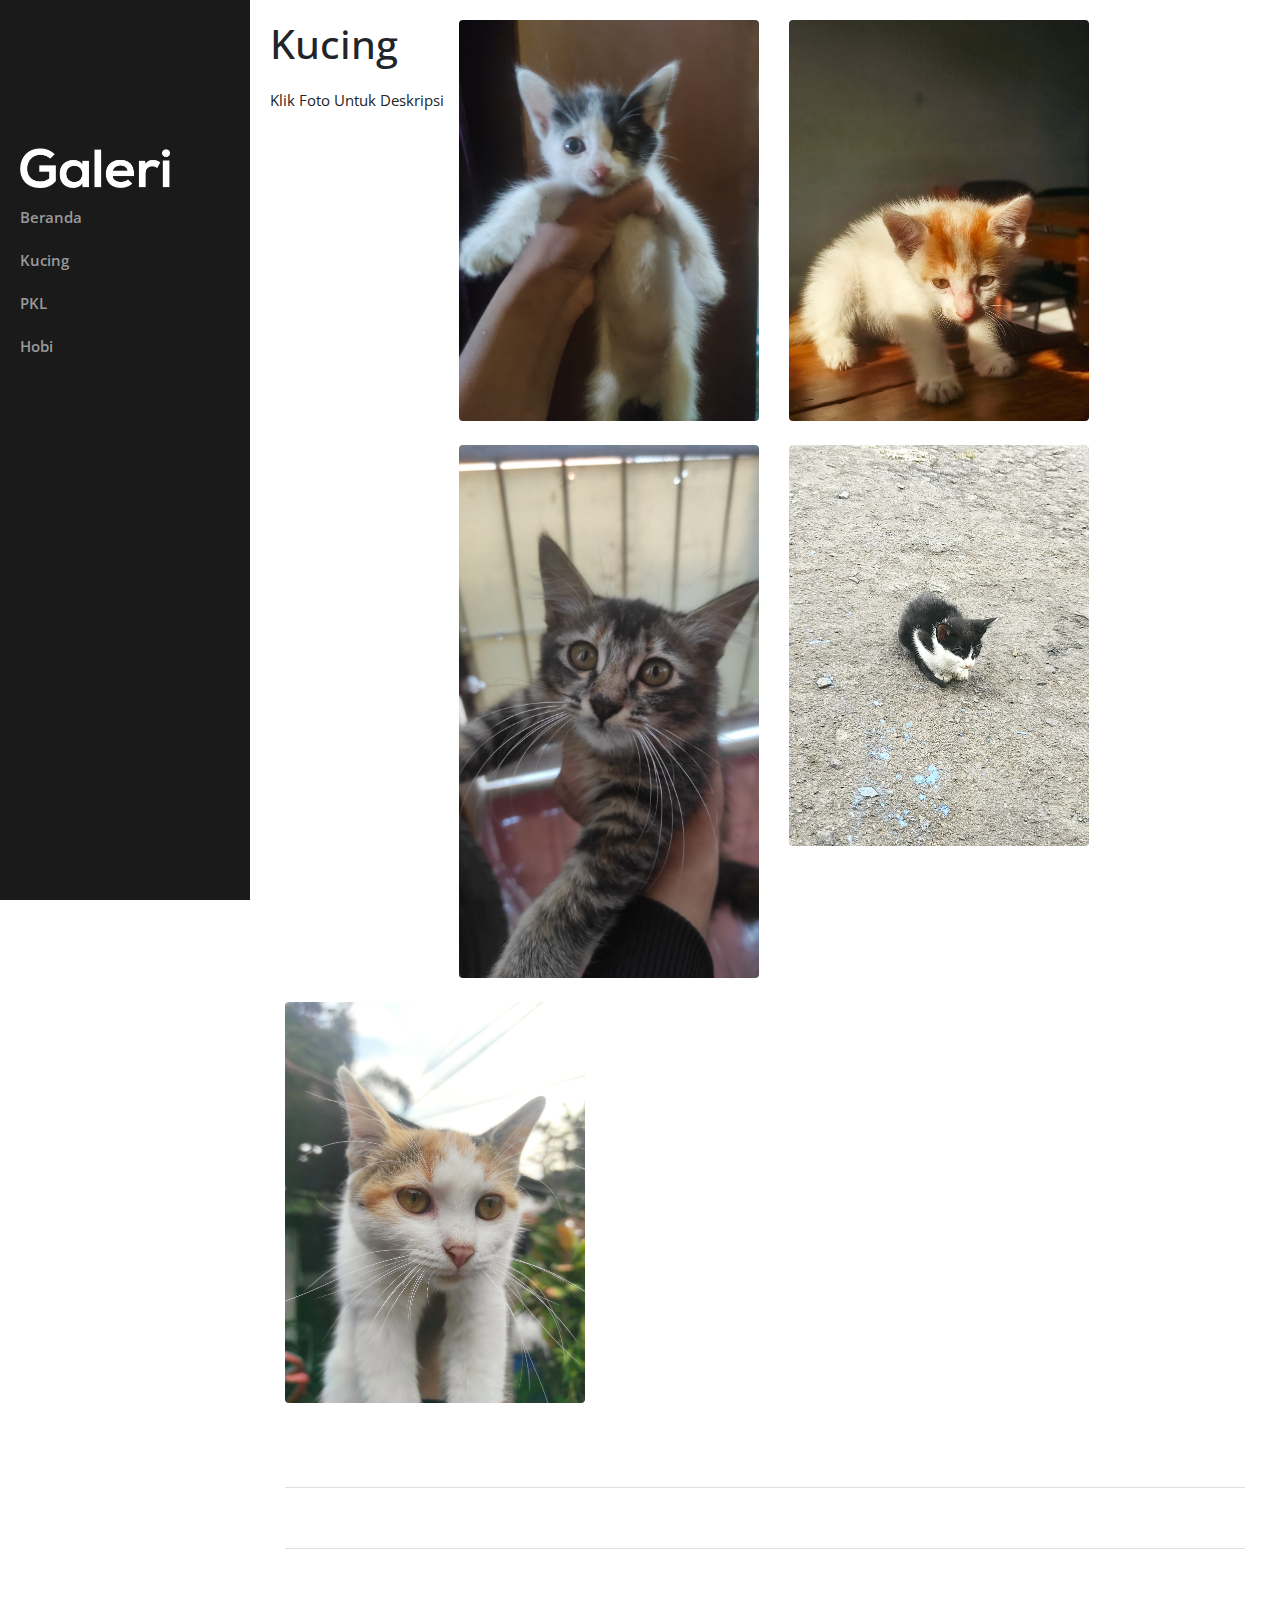
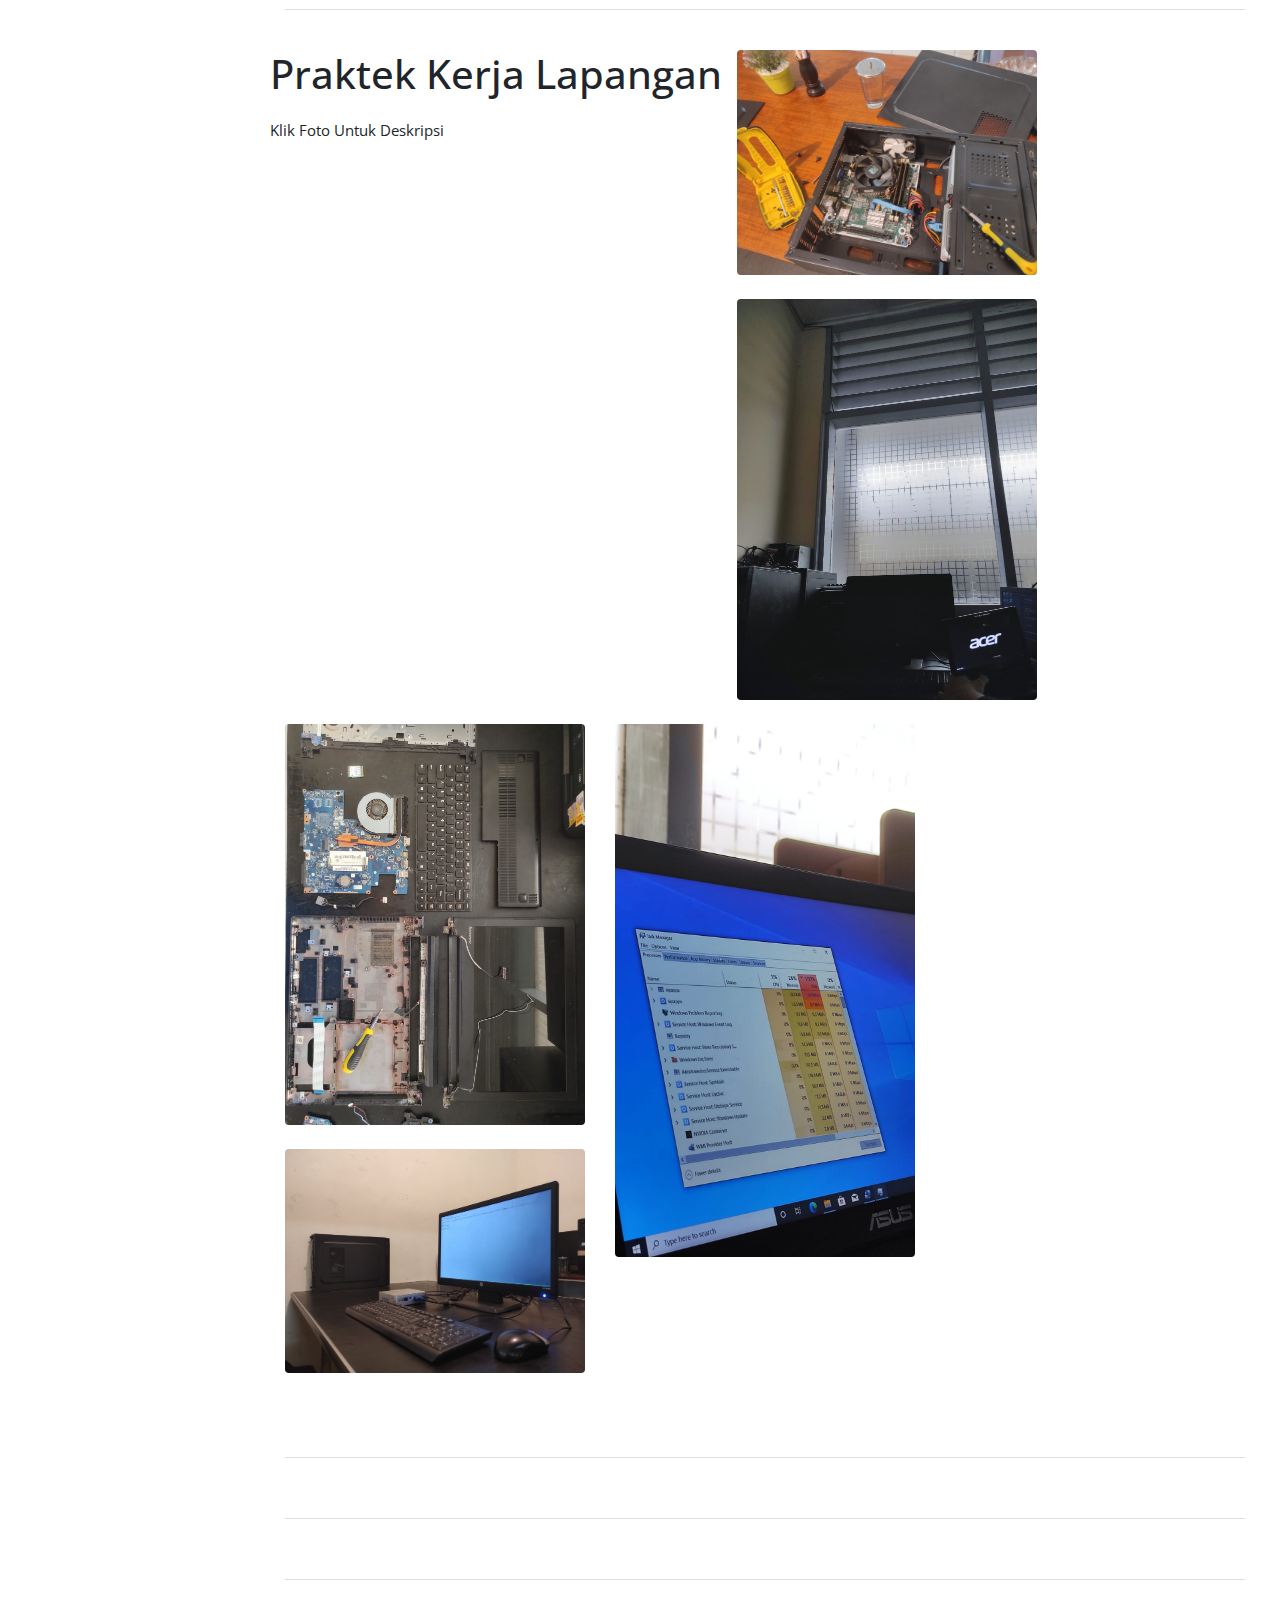
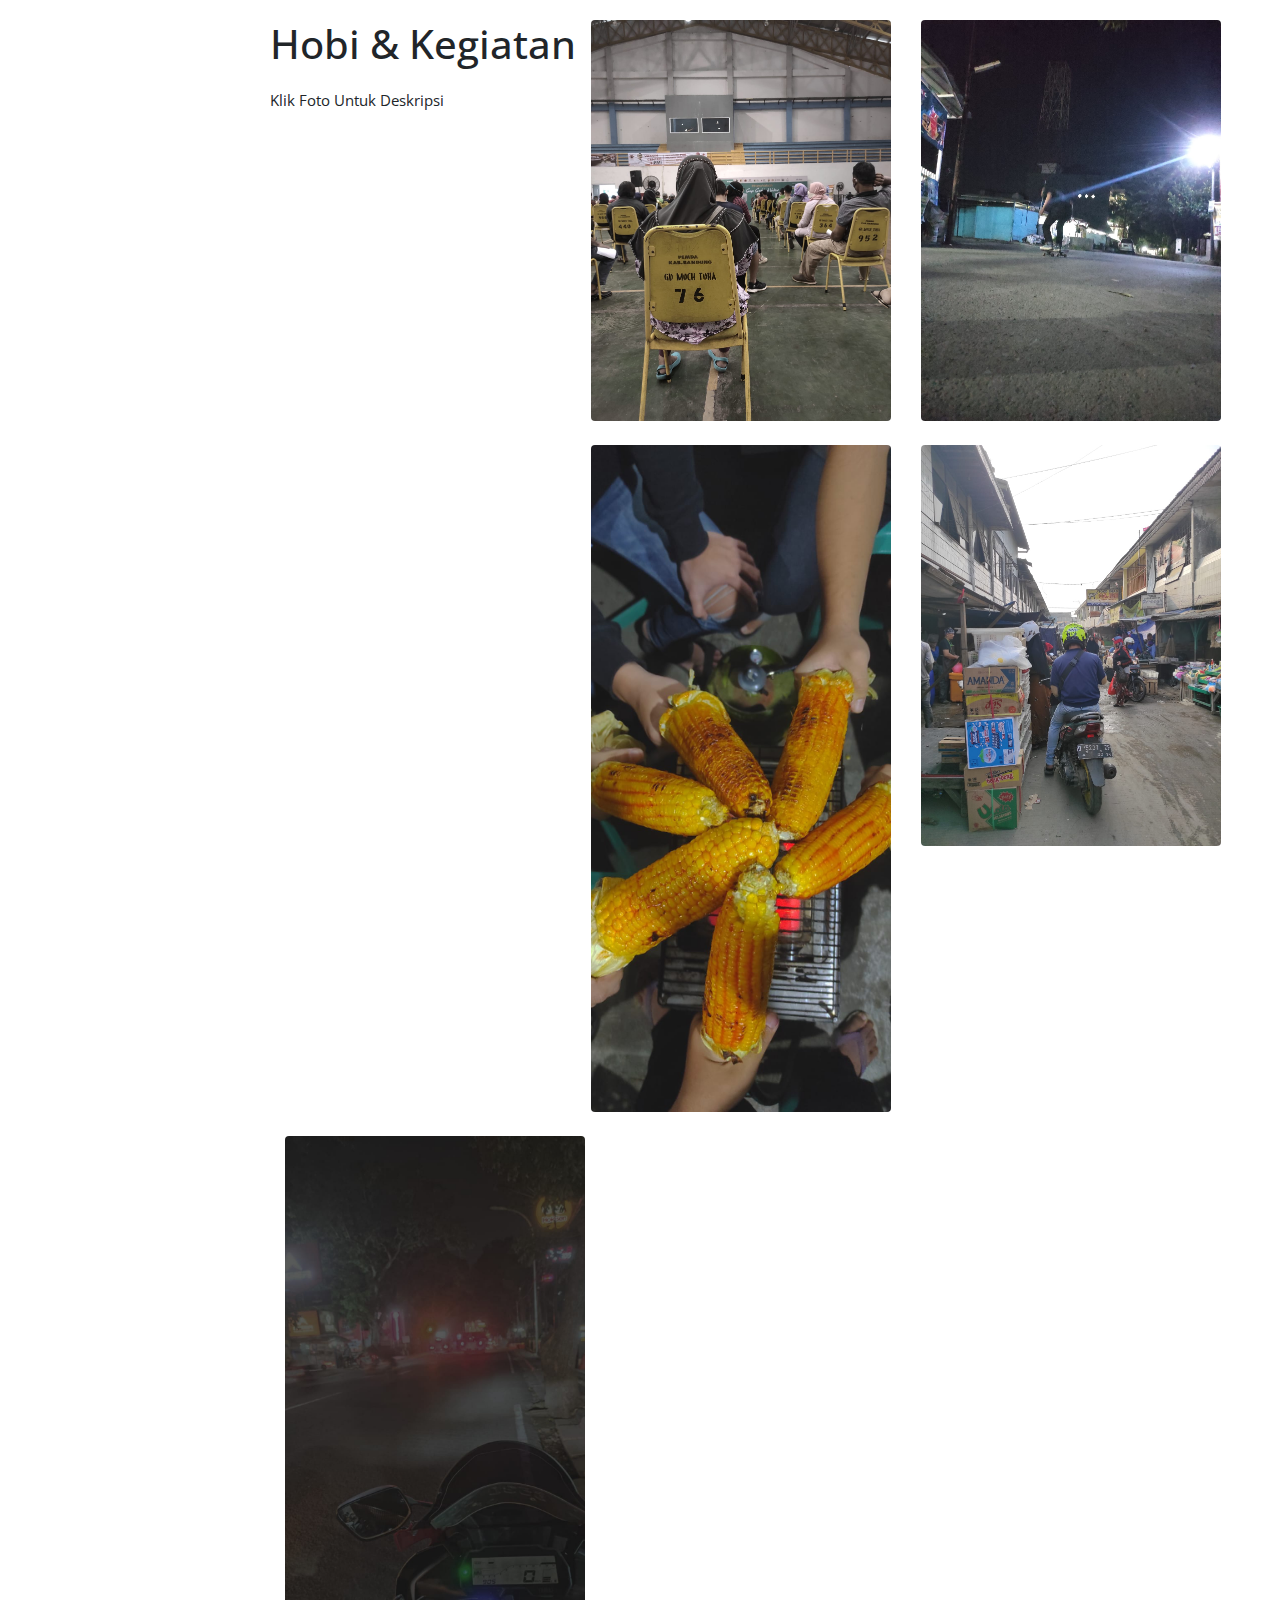
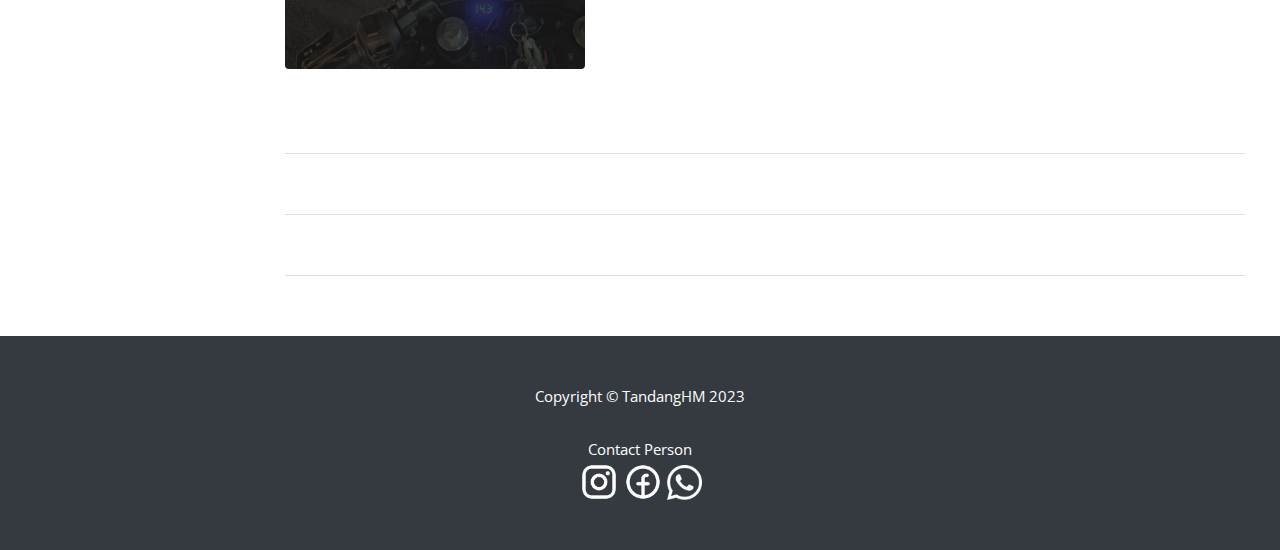
<file: galeri.html>
<!DOCTYPE html>
<html lang="en">
<head>
	<title>ClouseauBlogs</title>
	<!-- icon Web -->
	<link rel="icon" type="image/x-icon" href="assets/pp.jpg" />

	<link href="https://cdn.jsdelivr.net/npm/bootstrap@5.3.0-alpha3/dist/css/bootstrap.min.css" rel="stylesheet" integrity="sha384-KK94CHFLLe+nY2dmCWGMq91rCGa5gtU4mk92HdvYe+M/SXH301p5ILy+dN9+nJOZ" crossorigin="anonymous">
	<link href="https://fonts.googleapis.com/css?family=Source+Code+Pro:300,400,600" rel="stylesheet">
	<link href="https://fonts.googleapis.com/css?family=Open+Sans:300,400,600" rel="stylesheet">
	<link rel="stylesheet" href="https://cdn.jsdelivr.net/npm/bootstrap@4.0.0/dist/css/bootstrap.min.css" integrity="sha384-Gn5384xqQ1aoWXA+058RXPxPg6fy4IWvTNh0E263XmFcJlSAwiGgFAW/dAiS6JXm" crossorigin="anonymous">
    <link href="css/styles1.css" rel="stylesheet">
</head>
<body>
    <div id="wrapper">

        <!-- sidebar cuy -->
        <div id="sidebar-wrapper">
			<script src="https://cdn.jsdelivr.net/npm/bootstrap@5.3.0-alpha3/dist/js/bootstrap.bundle.min.js" integrity="sha384-ENjdO4Dr2bkBIFxQihCFPSNcEH1C3UXSaTcNMHNLGNuLZqjGKbSrEMZ3wGcgovqy" crossorigin="anonymous"></script>
            <ul class="sidebar-nav">
                <li class="sidebar-brand">
					<a href="#kucing"><img src="assets/galeri1.png" alt="" width="150" height="40"></a>
                <li>
					<a href="index.html">Beranda</a>
				</li>
				<li>
                    <a href="#kucing">Kucing</a>
                </li>
                <li>
                    <a href="#pkl">PKL</a>
				</li>
				<li>
                    <a href="#hobi">Hobi</a>
                </li>
			</li>
            </ul>
        </div>
        <!-- akhir sidebar -->


        <!-- Page Content -->
        <div id="page-content-wrapper">
            <div class="container-fluid">
                <div class="row">
					
					<div id="kucing">
						<h1>
							Kucing
						</h1>
						<p>
							Klik Foto Untuk Deskripsi
						</p>
					</div>
					<div class="col-lg-4 col-md-12 mb-4 mb-lg-0">
						<div>
							<a data-target="#myModal" data-toggle="modal">
								<img src="assets/kucing1.jpg" class="w-100 shadow-1-strong rounded mb-4" alt=""></a>
							</a>
							<!-- Modal -->
							<div tabindex="-1" class="modal fade" id="myModal" role="dialog" aria-hidden="true" aria-labelledby="myModalLabel">
								<div class="modal-dialog">
									<div class="modal-content">
										<div class="modal-header">
											<h4 class="modal-title" id="myModalLabel">Kucing Sapi</h4>
											<button class="close" aria-hidden="true" type="button" data-dismiss="modal">×</button>
										</div>
										<div class="modal-body">
											  <p>
												Kucing ini adalah kucing liar yang sering mampir dirumahku,
												warna bulu dia sangat unik karena mirip sekali dengan warna sapi,
												kucing ini sangat bandel karena dia selalu menggigit kabel earphoneku.
												Kini kucing ini sudah pergi entah kemana dan foto ini adalah
												foto kenang-kenangan dia
											  </p>
										</div>
									</div><!-- /.modal-content -->
								</div><!-- /.modal-dialog -->
							</div><!-- /.modal -->
						</div>
						<div>
							<a data-target="#myModal2" data-toggle="modal">
								<img src="assets/kucing2.jpg" class="w-100 shadow-1-strong rounded mb-4" alt=""></a>
							</a>
							<!-- Modal -->
							<div tabindex="-1" class="modal fade" id="myModal2" role="dialog" aria-hidden="true" aria-labelledby="myModalLabel">
								<div class="modal-dialog">
									<div class="modal-content">
										<div class="modal-header">
											<h4 class="modal-title" id="myModalLabel">Kucing Bu Guru</h4>
											<button class="close" aria-hidden="true" type="button" data-dismiss="modal">×</button>
										</div>
										<div class="modal-body">
											  <p>
												Kucing ini adalah kucing kepunyaan Ibu Guru ku ketika aku SMK,
												dia ku temukan di halaman depan rumah Ibu Guru disaat aku menunggu giliran
												untuk ujian tes akhir.
											  </p>
										</div>
									</div><!-- /.modal-content -->
								</div><!-- /.modal-dialog -->
							</div><!-- /.modal -->
						</div>
					</div>
					
					  <div class="col-lg-4 mb-4 mb-lg-0">
						<div>
							<a data-target="#myModal3" data-toggle="modal">
								<img src="assets/kucing3.jpg" class="w-100 shadow-1-strong rounded mb-4" alt=""></a>
							</a>
							<!-- Modal -->
							<div tabindex="-1" class="modal fade" id="myModal3" role="dialog" aria-hidden="true" aria-labelledby="myModalLabel">
								<div class="modal-dialog">
									<div class="modal-content">
										<div class="modal-header">
											<h4 class="modal-title" id="myModalLabel">Kucing Oyen</h4>
											<button class="close" aria-hidden="true" type="button" data-dismiss="modal">×</button>
										</div>
										<div class="modal-body">
											  <p>
												Kucing ini adalah kucing liar yang ada di sekolah SMK ku,
												dia sering mampir ke kelas lab ku untuk tidur, kadang dia juga sering
												bermain kejar-kejaran dengan ku atau pun dengan teman kelas yang lain.
											  </p>
										</div>
									</div><!-- /.modal-content -->
								</div><!-- /.modal-dialog -->
							</div><!-- /.modal -->
						</div>
					
						<div>
							<a data-target="#myModal4" data-toggle="modal">
								<img src="assets/kucing4.jpg" class="w-100 shadow-1-strong rounded mb-4" alt=""></a>
							</a>
							<!-- Modal -->
							<div tabindex="-1" class="modal fade" id="myModal4" role="dialog" aria-hidden="true" aria-labelledby="myModalLabel">
								<div class="modal-dialog">
									<div class="modal-content">
										<div class="modal-header">
											<h4 class="modal-title" id="myModalLabel">Kucing Jembatan</h4>
											<button class="close" aria-hidden="true" type="button" data-dismiss="modal">×</button>
										</div>
										<div class="modal-body">
											  <p>
												Kucing ini selalu ada di jembatan yang aku lewati setiap siang hari ketika SMK,
												aku foto dia karena dia sangat kecil dan lucu.
												Tapi sayangnya sekarang dia sudah tidak ada entah kemana.
											  </p>
										</div>
									</div><!-- /.modal-content -->
								</div><!-- /.modal-dialog -->
							</div><!-- /.modal -->
						</div>
					  </div>
					
					  <div class="col-lg-4 mb-4 mb-lg-0">
						<div>
							<a data-target="#myModal5" data-toggle="modal">
								<img src="assets/kucing5.jpg" class="w-100 shadow-1-strong rounded mb-4" alt=""></a>
							</a>
							<!-- Modal -->
							<div tabindex="-1" class="modal fade" id="myModal5" role="dialog" aria-hidden="true" aria-labelledby="myModalLabel">
								<div class="modal-dialog">
									<div class="modal-content">
										<div class="modal-header">
											<h4 class="modal-title" id="myModalLabel">Kucing Teman</h4>
											<button class="close" aria-hidden="true" type="button" data-dismiss="modal">×</button>
										</div>
										<div class="modal-body">
											Kucing ini adalah kucing dirumah teman ku, kucing ini sangat cantik maka ku foto dia,
											dia punya saudara tapi aku tidak sempat ambil foto saudara nya.
											Tapi sayang nya kucing ini sudah mati karena terkena jamur yang parah.
										</div>
									</div><!-- /.modal-content -->
								</div><!-- /.modal-dialog -->
							</div><!-- /.modal -->
						</div>
					  </div>

                     <!-- end of introduction -->
					
					<div class="col-lg-12"><hr><hr><hr></div> <!-- gray separator line -->
					
					
					<div id="pkl">
						<h1>
							Praktek Kerja Lapangan
						</h1>
						<p>
							Klik Foto Untuk Deskripsi
						</p>
					</div>
					<div class="col-lg-4 col-md-12 mb-4 mb-lg-0">
						<div>
							<a data-target="#myModal6" data-toggle="modal">
								<img src="assets/pkl1.jpeg" class="w-100 shadow-1-strong rounded mb-4" alt=""></a>
							</a>
							<!-- Modal -->
							<div tabindex="-1" class="modal fade" id="myModal6" role="dialog" aria-hidden="true" aria-labelledby="myModalLabel">
								<div class="modal-dialog">
									<div class="modal-content">
										<div class="modal-header">
											<h4 class="modal-title" id="myModalLabel">Troubleshooting PC</h4>
											<button class="close" aria-hidden="true" type="button" data-dismiss="modal">×</button>
										</div>
										<div class="modal-body">
											 <p>
												Ini ketika aku troubleshooting PC karyawan yang mengalami
												gagal booting, disini aku melakukan pengecekan pada Hardisk dan pembersihan pada kepingan RAM
												karena kedua komponen tersebut sangat berpengaruh pada kasus ini.
											 </p>
										</div>
									</div><!-- /.modal-content -->
								</div><!-- /.modal-dialog -->
							</div><!-- /.modal -->
						</div>
					
						<div>
							<a data-target="#myModal7" data-toggle="modal">
								<img src="assets/pkl4.jpeg" class="w-100 shadow-1-strong rounded mb-4" alt=""></a>
							</a>
							<!-- Modal -->
							<div tabindex="-1" class="modal fade" id="myModal7" role="dialog" aria-hidden="true" aria-labelledby="myModalLabel">
								<div class="modal-dialog">
									<div class="modal-content">
										<div class="modal-header">
											<h4 class="modal-title" id="myModalLabel">Nyantai Nganggur</h4>
											<button class="close" aria-hidden="true" type="button" data-dismiss="modal">×</button>
										</div>
										<div class="modal-body">
											  <p>
												Disini seharian penuh dari masuk jam 08-00 WIB pagi sampai jam 17-00 WIB
												tidak ada sama sekali kerjaan, mungkin dikarenakan banyak karyawan yang
												WFH alias kerja dari rumah, karena waktu itu memang wabah CoVid-19 membludak di Kota Bandung
											  </p>
										</div>
									</div><!-- /.modal-content -->
								</div><!-- /.modal-dialog -->
							</div><!-- /.modal -->
						</div>
					  </div>
					
					  <div class="col-lg-4 mb-4 mb-lg-0">
						<div>
							<a data-target="#myModal8" data-toggle="modal">
								<img src="assets/pkl3.jpeg" class="w-100 shadow-1-strong rounded mb-4" alt=""></a>
							</a>
							<!-- Modal -->
							<div tabindex="-1" class="modal fade" id="myModal8" role="dialog" aria-hidden="true" aria-labelledby="myModalLabel">
								<div class="modal-dialog">
									<div class="modal-content">
										<div class="modal-header">
											<h4 class="modal-title" id="myModalLabel">Bongkar Laptop</h4>
											<button class="close" aria-hidden="true" type="button" data-dismiss="modal">×</button>
										</div>
										<div class="modal-body">
											  <p>
												Ini disuruh bongkar semua komponen laptop karyawan karena mau dijual terpisah,
												waktu bongkar agak ngeri sih dikarenakan ini pertama kali nya bongkar laptop sendirian 
												apalagi ini harus semua komponen dilepas, untung nya gaada satupun komponen yang rusak 
												sesudah aku bongkar, terima kasih atas pengalaman nya PTPN VIII
											  </p>
										</div>
									</div><!-- /.modal-content -->
								</div><!-- /.modal-dialog -->
							</div><!-- /.modal -->
						</div>
					
						<div>
							<a data-target="#myModal9" data-toggle="modal">
								<img src="assets/pkl2.jpeg" class="w-100 shadow-1-strong rounded mb-4" alt=""></a>
							</a>
							<!-- Modal -->
							<div tabindex="-1" class="modal fade" id="myModal9" role="dialog" aria-hidden="true" aria-labelledby="myModalLabel">
								<div class="modal-dialog">
									<div class="modal-content">
										<div class="modal-header">
											<h4 class="modal-title" id="myModalLabel">PC Portable</h4>
											<button class="close" aria-hidden="true" type="button" data-dismiss="modal">×</button>
										</div>
										<div class="modal-body">
											  <p>
												Ini ketika aku disuruh install ulang PC Portable yang sistem operasi awal nya berbasis
												Linux menjadi Windows, ini pengalaman pertama kali juga sewaktu kerja.
											  </p>
										</div>
									</div><!-- /.modal-content -->
								</div><!-- /.modal-dialog -->
							</div><!-- /.modal -->
						</div>
					  </div>
					
					  <div class="col-lg-4 mb-4 mb-lg-0">
						<div>
							<a data-target="#myModal10" data-toggle="modal">
								<img src="assets/pkl5.jpeg" class="w-100 shadow-1-strong rounded mb-4" alt=""></a>
							</a>
							<!-- Modal -->
							<div tabindex="-1" class="modal fade" id="myModal10" role="dialog" aria-hidden="true" aria-labelledby="myModalLabel">
								<div class="modal-dialog">
									<div class="modal-content">
										<div class="modal-header">
											<h4 class="modal-title" id="myModalLabel">Laptop Gaming Lemot</h4>
											<button class="close" aria-hidden="true" type="button" data-dismiss="modal">×</button>
										</div>
										<div class="modal-body">
											  <p>
												Ini ketika aku dapat pekerjaan disuruh benerin laptop gaming karyawan yang lemot, 
												sebetulnya agak lucu sih hehe, kasus yang dialami laptop ini yaitu disk pada laptop 
												selalu penuh tanpa sebab, aku dan teman teman pkl yang lain mecahin kasus ini bersama sama, 
												dan akhirnya pun bisa terpecahkan.
											  </p>
										</div>
									</div><!-- /.modal-content -->
								</div><!-- /.modal-dialog -->
							</div><!-- /.modal -->
						</div>
					  </div>
					  <!-- AKHIR PKL -->


					<div class="col-lg-12"><hr><hr><hr></div> <!-- GARIS PEMISAH -->
					
					
					<div id="hobi">
						<h1>
							Hobi & Kegiatan
						</h1>
						<p>
							Klik Foto Untuk Deskripsi
						</p>
					</div>
					<div class="col-lg-4 col-md-12 mb-4 mb-lg-0">
						<div>
							<a data-target="#myModal11" data-toggle="modal">
								<img src="assets/h1.jpeg" class="w-100 shadow-1-strong rounded mb-4" alt=""></a>
							</a>
							<!-- Modal -->
							<div tabindex="-1" class="modal fade" id="myModal11" role="dialog" aria-hidden="true" aria-labelledby="myModalLabel">
								<div class="modal-dialog">
									<div class="modal-content">
										<div class="modal-header">
											<h4 class="modal-title" id="myModalLabel">Vaksin CoVid-19</h4>
											<button class="close" aria-hidden="true" type="button" data-dismiss="modal">×</button>
										</div>
										<div class="modal-body">
											  <p>
												Ini ketika aku menunggu giliran untuk pemberian vaksin CoVid-19, walau memang sangat lama
												tapi tidak apa apa lah yang penting persentase terkena CoVid-19 jauh lebih sedikit,
												jujur awalnya agak takut sih karena berita aneh tentang vaksin.
											  </p>
										</div>
									</div><!-- /.modal-content -->
								</div><!-- /.modal-dialog -->
							</div><!-- /.modal -->
						</div>
					
						<div>
							<a data-target="#myModal12" data-toggle="modal">
								<img src="assets/h2.jpeg" class="w-100 shadow-1-strong rounded mb-4" alt=""></a>
							</a>
							<!-- Modal -->
							<div tabindex="-1" class="modal fade" id="myModal12" role="dialog" aria-hidden="true" aria-labelledby="myModalLabel">
								<div class="modal-dialog">
									<div class="modal-content">
										<div class="modal-header">
											<h4 class="modal-title" id="myModalLabel">Tahun Baru 2021</h4>
											<button class="close" aria-hidden="true" type="button" data-dismiss="modal">×</button>
										</div>
										<div class="modal-body">
											  <p>
												Ini ketika aku merayakan tahun baru 2021 bersama teman teman ku, kita bakar bakar jagung
												sambil bertukar cerita satu sama lain dan menunggu kembang api perayaan tahun baru. 
											  </p>
										</div>
									</div><!-- /.modal-content -->
								</div><!-- /.modal-dialog -->
							</div><!-- /.modal -->
						</div>
					  </div>
					
					  <div class="col-lg-4 mb-4 mb-lg-0">
						<div>
							<a data-target="#myModal13" data-toggle="modal">
								<img src="assets/h4.jpeg" class="w-100 shadow-1-strong rounded mb-4" alt=""></a>
							</a>
							<!-- Modal -->
							<div tabindex="-1" class="modal fade" id="myModal13" role="dialog" aria-hidden="true" aria-labelledby="myModalLabel">
								<div class="modal-dialog">
									<div class="modal-content">
										<div class="modal-header">
											<h4 class="modal-title" id="myModalLabel">Skateboard</h4>
											<button class="close" aria-hidden="true" type="button" data-dismiss="modal">×</button>
										</div>
										<div class="modal-body">
											  <p>
												Ini ketika aku sedang belajar untuk bermain skateboard, 
												walau sampai sekarang ga jago jago sih cuman bisa ollie doang hehe, 
												aku belajar bermain skateboard untuk mengisi waktu luang ketika libur semester 1 kemarin.
											  </p>
										</div>
									</div><!-- /.modal-content -->
								</div><!-- /.modal-dialog -->
							</div><!-- /.modal -->
						</div>
					
						<div>
							<a data-target="#myModal14" data-toggle="modal">
								<img src="assets/h3.jpeg" class="w-100 shadow-1-strong rounded mb-4" alt=""></a>
							</a>
							<!-- Modal -->
							<div tabindex="-1" class="modal fade" id="myModal14" role="dialog" aria-hidden="true" aria-labelledby="myModalLabel">
								<div class="modal-dialog">
									<div class="modal-content">
										<div class="modal-header">
											<h4 class="modal-title" id="myModalLabel">Ke Pasar Tiap Pagi</h4>
											<button class="close" aria-hidden="true" type="button" data-dismiss="modal">×</button>
										</div>
										<div class="modal-body">
											  <p>
												Ini ketika aku pergi ke pasar untuk berbelanja keperluan untuk berjualan Ibu ku, 
												kadang hanya mengantar Ibu berbelanja dan kadang juga aku yang berbelanja sendiri,
												kegiatan ini masih lanjut sih sampai sekarang.
											  </p>
										</div>
									</div><!-- /.modal-content -->
								</div><!-- /.modal-dialog -->
							</div><!-- /.modal -->
						</div>
					  </div>
					
					  <div class="col-lg-4 mb-4 mb-lg-0">

						<div>
							<a data-target="#myModal16" data-toggle="modal">
								<img src="assets/h7.jpeg" class="w-100 shadow-1-strong rounded mb-4" alt=""></a>
							</a>
							<!-- Modal -->
							<div tabindex="-1" class="modal fade" id="myModal16" role="dialog" aria-hidden="true" aria-labelledby="myModalLabel">
								<div class="modal-dialog">
									<div class="modal-content">
										<div class="modal-header">
											<h4 class="modal-title" id="myModalLabel">Night Riding</h4>
											<button class="close" aria-hidden="true" type="button" data-dismiss="modal">×</button>
										</div>
										<div class="modal-body">
											  <p>
												Ini ketika aku motoran malem-malem sendiri karena waktu itu aku tidak lolos
												SNMPTN maupun SBMPTN, walau sedikit lebay tapi cara ini ampuh untuk ku buat
												ngeringanin stres.
											  </p>
										</div>
									</div><!-- /.modal-content -->
								</div><!-- /.modal-dialog -->
							</div><!-- /.modal -->
						</div>
					  </div> <!-- AKHIR SOSMED -->

					<div class="col-lg-12"><hr><hr><hr></div> <!-- GARIS PEMISAH -->
                </div>
            </div>
        </div> <!-- akhir page konten -->
    </div> <!-- akhir wrapper -->
	<footer class="py-5 bg-dark">
		<div class="container"><p class="m-0 text-center text-white">Copyright &copy; TandangHM 2023</p></div>
		<br>
		<div class="text-center">
			<p class="m-0 text-center text-white">Contact Person</p>
			<a  href="#!"><img src="assets/ig.png" alt="https://instagram.com/tandanghm?igshid=MzNlNGNkZWQ4Mg==" width="40" height="40"></i></a>
			<a  href="#!"><img src="assets/fb.png" alt="https://www.facebook.com/shine.tanz?mibextid=ZbWKwL" width="40" height="40"></i></a>
			<a  href="#!"><img src="assets/wa.png" alt="https://wa.link/bqstfi" width="35" height="35"></i></a>
		</div>
	</footer>
    <script src="https://code.jquery.com/jquery-3.2.1.slim.min.js" integrity="sha384-KJ3o2DKtIkvYIK3UENzmM7KCkRr/rE9/Qpg6aAZGJwFDMVNA/GpGFF93hXpG5KkN" crossorigin="anonymous"></script>
    <script src="https://cdn.jsdelivr.net/npm/popper.js@1.12.9/dist/umd/popper.min.js" integrity="sha384-ApNbgh9B+Y1QKtv3Rn7W3mgPxhU9K/ScQsAP7hUibX39j7fakFPskvXusvfa0b4Q" crossorigin="anonymous"></script>
    <script src="https://cdn.jsdelivr.net/npm/bootstrap@4.0.0/dist/js/bootstrap.min.js" integrity="sha384-JZR6Spejh4U02d8jOt6vLEHfe/JQGiRRSQQxSfFWpi1MquVdAyjUar5+76PVCmYl" crossorigin="anonymous"></script>
</body>
</html>
</file>
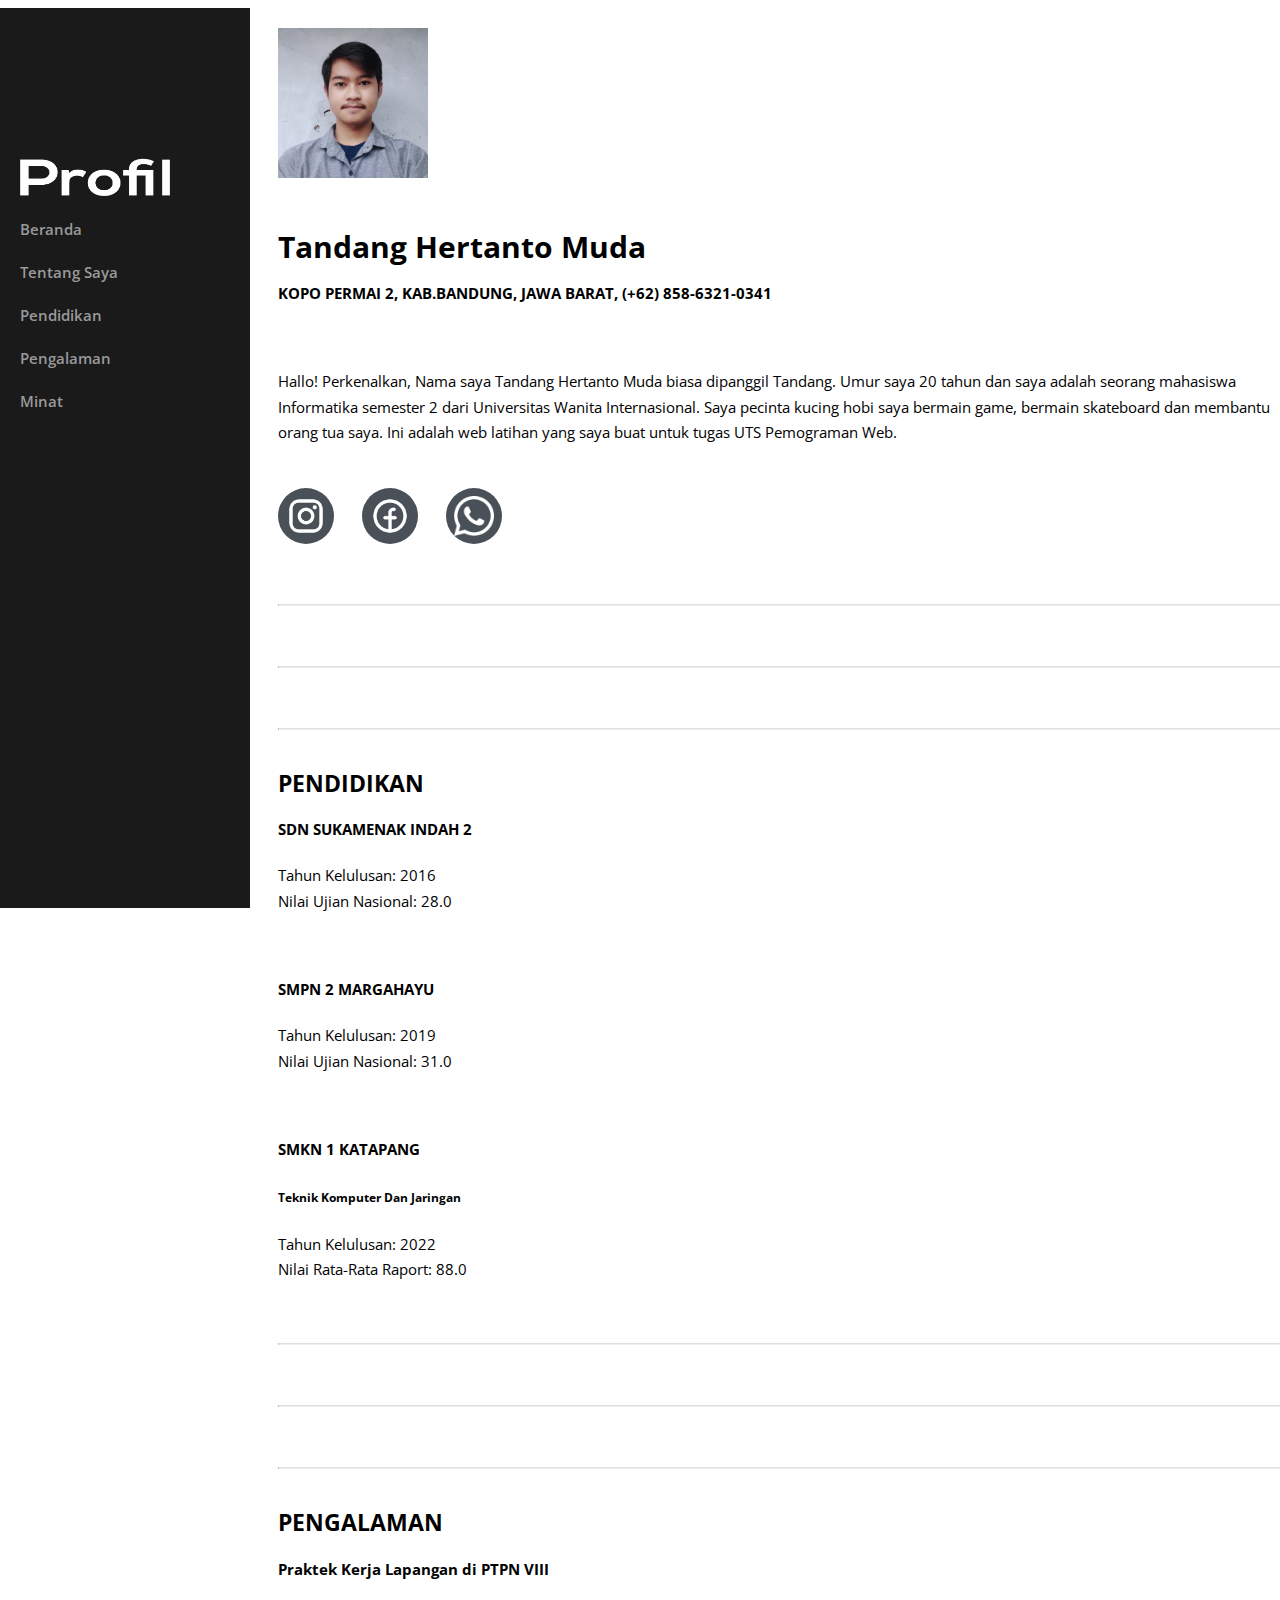
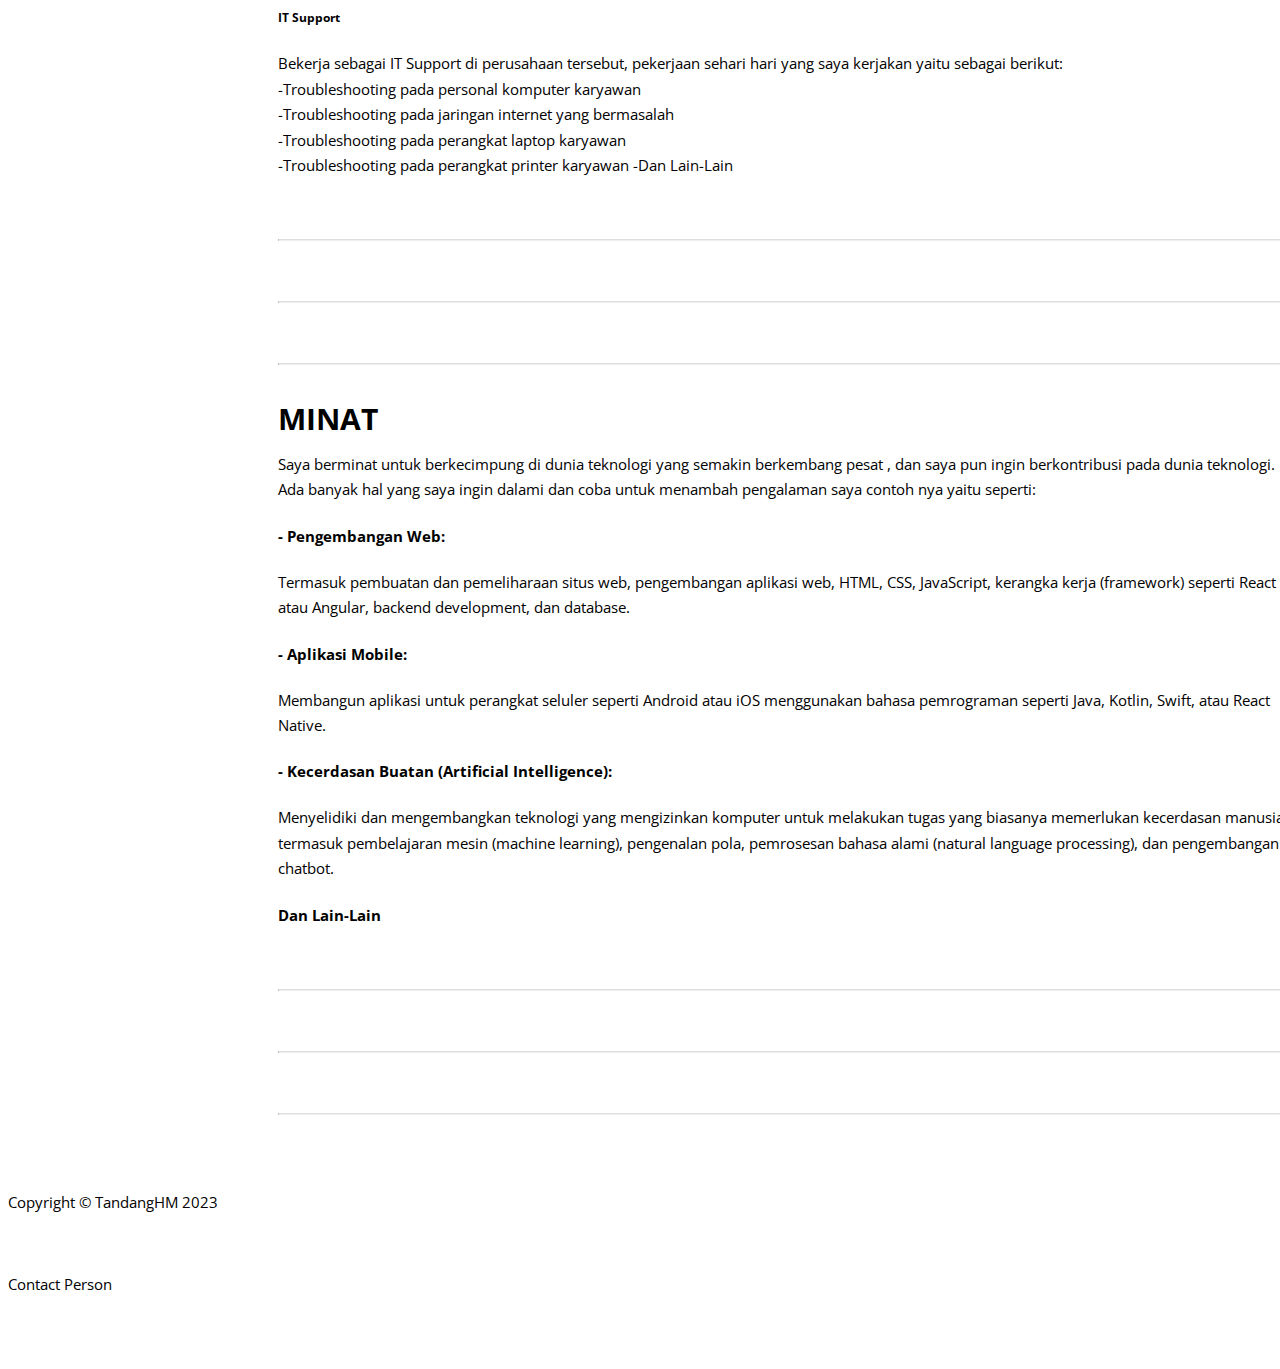
<file: profil.html>
<!DOCTYPE html>
<html lang="en">
<head>
	<title>ClouseauBlogs</title>
	<!-- icon Web -->
	<link rel="icon" type="image/x-icon" href="assets/pp.jpg" />

	<link href="https://cdn.jsdelivr.net/npm/bootstrap@5.3.0-alpha3/dist/css/bootstrap.min.css" rel="stylesheet" integrity="sha384-KK94CHFLLe+nY2dmCWGMq91rCGa5gtU4mk92HdvYe+M/SXH301p5ILy+dN9+nJOZ" crossorigin="anonymous">
	<link href="https://fonts.googleapis.com/css?family=Source+Code+Pro:300,400,600" rel="stylesheet">
	<link href="https://fonts.googleapis.com/css?family=Open+Sans:300,400,600" rel="stylesheet">
    <link href="css/styles1.css" rel="stylesheet">
</head>
<body>
    <div id="wrapper">

        <!-- sidebar cuy -->
        <div id="sidebar-wrapper">
			<script src="https://cdn.jsdelivr.net/npm/bootstrap@5.3.0-alpha3/dist/js/bootstrap.bundle.min.js" integrity="sha384-ENjdO4Dr2bkBIFxQihCFPSNcEH1C3UXSaTcNMHNLGNuLZqjGKbSrEMZ3wGcgovqy" crossorigin="anonymous"></script>
            <ul class="sidebar-nav">
                <li class="sidebar-brand">
					<a href="profil.html"><img src="assets/profil1.png" alt="" width="150" height="40"></a>
                <li>
					<a href="index.html">Beranda</a>
				</li>
				<li>
                    <a href="#about">Tentang Saya</a>
                </li>
                <li>
                    <a href="#pendidikan">Pendidikan</a>
				</li>
				<li>
                    <a href="#pengalaman">Pengalaman</a>
                </li>
                <li>
                    <a href="#minat">Minat</a>
				</li>
			</li>
            </ul>
        </div>
        <!-- akhir sidebar -->


        <!-- Page Content -->
        <div id="page-content-wrapper">
            <div class="container-fluid">
                <div class="row">
                    <div id="about" class="col-lg-12">
						<div class="text-center" >
							<img class="rounded-circle" src="assets/pp1.jpg" alt="" width="150" height="150">
						</div>
						<br>
                        <h1 class="text-center">
							Tandang Hertanto Muda
						</h1>
						<h4 class="text-center">
							KOPO PERMAI 2, KAB.BANDUNG, JAWA BARAT, (+62) 858-6321-0341
						</h4>
						<br>
						<p>
							Hallo! Perkenalkan, Nama saya Tandang Hertanto Muda biasa dipanggil Tandang. Umur saya 20 tahun
							dan saya adalah seorang mahasiswa Informatika semester 2 dari Universitas Wanita Internasional. 
							Saya pecinta kucing hobi saya bermain game, bermain skateboard dan membantu orang tua saya.
							Ini adalah web latihan yang saya buat untuk tugas UTS Pemograman Web. 
						</p>
						<br>
						<div class="social-icons text-center">
							<a class="social-icon" href="https://instagram.com/tandanghm?igshid=MzNlNGNkZWQ4Mg=="><img src="assets/ig.png" alt="" width="40" height="40"></i></a>
							<a class="social-icon" href="https://www.facebook.com/shine.tanz?mibextid=ZbWKwL"><img src="assets/fb.png" alt="" width="40" height="40"></i></a>
							<a class="social-icon" href="https://wa.link/bqstfi"><img src="assets/wa.png" alt="" width="40" height="40"></i></a>
						</div>
                    </div> <!-- end of introduction -->
					
					<div class="col-lg-12"><hr><hr><hr></div> <!-- gray separator line -->
					
					
					<div id="pendidikan" class="col-lg-12">
                        <h2>PENDIDIKAN</h2>
						<h4>SDN SUKAMENAK INDAH 2</h4>
						<p>
							Tahun Kelulusan: 2016<br>
							Nilai Ujian Nasional: 28.0
						</p>
						<br>
						<h4>SMPN 2 MARGAHAYU</h4>
						<p>
							Tahun Kelulusan: 2019<br>
							Nilai Ujian Nasional: 31.0
						</p>
						<br>
						<h4>SMKN 1 KATAPANG</h4>
						<h5>Teknik Komputer Dan Jaringan</h5>
						<p>
							Tahun Kelulusan: 2022<br>
							Nilai Rata-Rata Raport: 88.0
						</p>
					</div> <!-- AKHIR PENDIDIKAN -->


					<div class="col-lg-12"><hr><hr><hr></div> <!-- GARIS PEMISAH -->


					<div id="pengalaman" class="col-lg-12">
						
						<h2>PENGALAMAN</h2>
						<h4>Praktek Kerja Lapangan di PTPN VIII</h4>
						<h5>IT Support</h5>
						<P>
							Bekerja sebagai IT Support di perusahaan tersebut,
							pekerjaan sehari hari yang saya kerjakan yaitu sebagai berikut:<br>
							-Troubleshooting pada personal komputer karyawan<br>
							-Troubleshooting pada jaringan internet yang bermasalah<br>
							-Troubleshooting pada perangkat laptop karyawan<br>
							-Troubleshooting pada perangkat printer karyawan
							-Dan Lain-Lain
						</P>
					</div> <!-- AKHIR IMAGES -->


					<div class="col-lg-12"><hr><hr><hr></div> <!-- GARIS PEMISAH -->
					
					
					<div id="minat" class="col-lg-12">
                        <h1>MINAT</h1>
						<p>
							Saya berminat untuk berkecimpung di dunia teknologi yang semakin berkembang pesat
							, dan saya pun ingin berkontribusi pada dunia teknologi.<br>Ada banyak hal yang saya ingin dalami dan coba
							untuk menambah pengalaman saya contoh nya yaitu seperti:
						</p>
						<h4>- Pengembangan Web:</h4>
						<p>
							Termasuk pembuatan dan pemeliharaan situs web, pengembangan aplikasi web, HTML, CSS, JavaScript, kerangka kerja (framework) seperti React atau Angular, backend development, dan database.
						</p>
						<h4>- Aplikasi Mobile:</h4>
						<p>
							Membangun aplikasi untuk perangkat seluler seperti Android atau iOS menggunakan bahasa pemrograman seperti Java, Kotlin, Swift, atau React Native.
						</p>
						<h4>- Kecerdasan Buatan (Artificial Intelligence):</h4>
						<p>
							Menyelidiki dan mengembangkan teknologi yang mengizinkan komputer untuk melakukan tugas yang biasanya memerlukan kecerdasan manusia, termasuk pembelajaran mesin (machine learning), pengenalan pola, pemrosesan bahasa alami (natural language processing), dan pengembangan chatbot.
						</p>
						<h4>Dan Lain-Lain</h4>

                    </div> <!-- AKHIR SOSMED -->

					<div class="col-lg-12"><hr><hr><hr></div> <!-- GARIS PEMISAH -->
                </div>
            </div>
        </div> <!-- akhir page konten -->
    </div> <!-- akhir wrapper -->
	<footer class="py-5 bg-dark">
		<div class="container"><p class="m-0 text-center text-white">Copyright &copy; TandangHM 2023</p></div>
		<br>
		<div class="text-center">
			<p class="m-0 text-center text-white">Contact Person</p>
			<a  href="#!"><img src="assets/ig.png" alt="https://instagram.com/tandanghm?igshid=MzNlNGNkZWQ4Mg==" width="40" height="40"></i></a>
			<a  href="#!"><img src="assets/fb.png" alt="https://www.facebook.com/shine.tanz?mibextid=ZbWKwL" width="40" height="40"></i></a>
			<a  href="#!"><img src="assets/wa.png" alt="https://wa.link/bqstfi" width="35" height="35"></i></a>
		</div>
	</footer>
    
</body>
</html>
</file>
<file: css/styles1.css>
/**************************/
/*     General Styles     */
/**************************/
body {
	overflow-x: hidden;
	font: 400 15px/1.8em "Open Sans", sans-serif; 
}

p {
	font: 400 15px/1.7em "Open Sans", sans-serif; 
}

h1 {
	margin-bottom: 20px;
}

h3 {
	margin-top: 62px;
}

a {
	color: #2658d5;
	font-weight: 600;
	text-decoration: none;
}
 
a:hover {
	text-decoration: none;
}

hr {
	margin-top: 60px;
	margin-bottom: 40px;
}

pre.code-format {
	max-width: 1000px;
	line-height:1.7em;
	white-space: pre-wrap;      
    white-space: -moz-pre-wrap;  
    white-space: -pre-wrap;      
    white-space: -o-pre-wrap;    
    word-wrap: break-word;       
	margin-top: 20px;
	margin-bottom: -5px;
}



/************************/
/*     Page Content     */
/************************/
#wrapper {
    padding-left: 0;
    -webkit-transition: all 0.5s ease;
    -moz-transition: all 0.5s ease;
    -o-transition: all 0.5s ease;
    transition: all 0.5s ease;
}

#wrapper.toggled {
    padding-left: 250px;
}

#sidebar-wrapper {
    z-index: 1000;
    position: fixed;
    left: 250px;
    width: 0;
    height: 100%;
    margin-left: -250px;
    overflow-y: auto;
    background: #1a1a1a;
    -webkit-transition: all 0.5s ease;
    -moz-transition: all 0.5s ease;
    -o-transition: all 0.5s ease;
    transition: all 0.5s ease;
}

#sidebar-wrapper p {
	display: block;
	color: #fff;
	font-size: 22px;
	margin-left: 20px;
	margin-top: 40px;
}

#wrapper.toggled #sidebar-wrapper {
    width: 250px;
}

#page-content-wrapper {
    width: 100%;
    position: absolute;
    padding: 15px;
}

#page-content-wrapper .code {
	font: 400 14px/1.6em "Source Code Pro", sans-serif; 
	color: #c22525;
}

#page-content-wrapper hr {
	border-top: 1px solid #dfdfdf; 
}

#wrapper.toggled #page-content-wrapper {
    position: absolute;
    margin-right: -250px;
}

.separator {
	margin-bottom: 15px;
}

.footer {
	margin-top: 60px;
	color: #1a1a1a;
}


/**************************/
/*     Sidebar Styles     */
/**************************/
.sidebar-nav {
    position: absolute;
    top: 0;
    width: 250px;
    margin: 0;
    padding: 0;
    list-style: none;
}

.sidebar-nav li {
    padding-top: 0.5rem;
    padding-bottom: 0.5rem;
}

.sidebar-nav li a {
    padding-left: 20px;
    line-height: 20px;
}

.sidebar-nav li a {
    display: inline-block;
    text-decoration: none;
    color: #999999;
}

.sidebar-nav li:hover {
    text-decoration: none;
    background: rgba(255,255,255,0.2);
}

.sidebar-nav li:hover a {
    color: #fff;
}

.sidebar-nav li a:active,
.sidebar-nav li a:focus {
	color: #fff;
}

.sidebar-nav > .sidebar-brand {
    font-size: 18px;
    line-height: 22px;
	margin-top: 140px;
	color: #fff;
	text-align: left;
}

.sidebar-nav > .sidebar-brand a {
    color: #999999;
}

.sidebar-nav > .sidebar-brand a:hover {
    color: #fff;
    background: none;
}

.social-icons .social-icon {
    display: inline-flex;
    align-items: center;
    justify-content: center;
    height: 3.5rem;
    width: 3.5rem;
    background-color: #495057;
    color: #fff;
    border-radius: 100%;
    font-size: 1.5rem;
    margin-right: 1.5rem;
  }
  .social-icons .social-icon:last-child {
    margin-right: 0;
  }
  .social-icons .social-icon:hover {
    background-color: #000000;
  }
  
/*************************/
/*     Media Queries     */
/*************************/
@media(min-width:768px) {
    #wrapper {
        padding-left: 250px;
    }

    #wrapper.toggled {
        padding-left: 0;
    }

    #sidebar-wrapper {
        width: 250px;
    }

    #wrapper.toggled #sidebar-wrapper {
        width: 0;
    }

    #page-content-wrapper {
        padding: 20px;
        position: relative;
    }

    #wrapper.toggled #page-content-wrapper {
        position: relative;
        margin-right: 0;
    }
}

section.resume-section {
  display: flex;
  align-items: center;
  padding-left: 1rem;
  padding-right: 1rem;
  padding-top: 5rem;
  padding-bottom: 5rem;
  max-width: 75rem;
}
section.resume-section .resume-section-content {
  width: 100%;
}

@media (min-width: 768px) {
  section.resume-section {
    min-height: 100vh;
  }
}
@media (min-width: 992px) {
  section.resume-section {
    padding-left: 3rem;
    padding-right: 3rem;
    padding-top: 5rem;
    padding-bottom: 5rem;
  }
}
</file>
